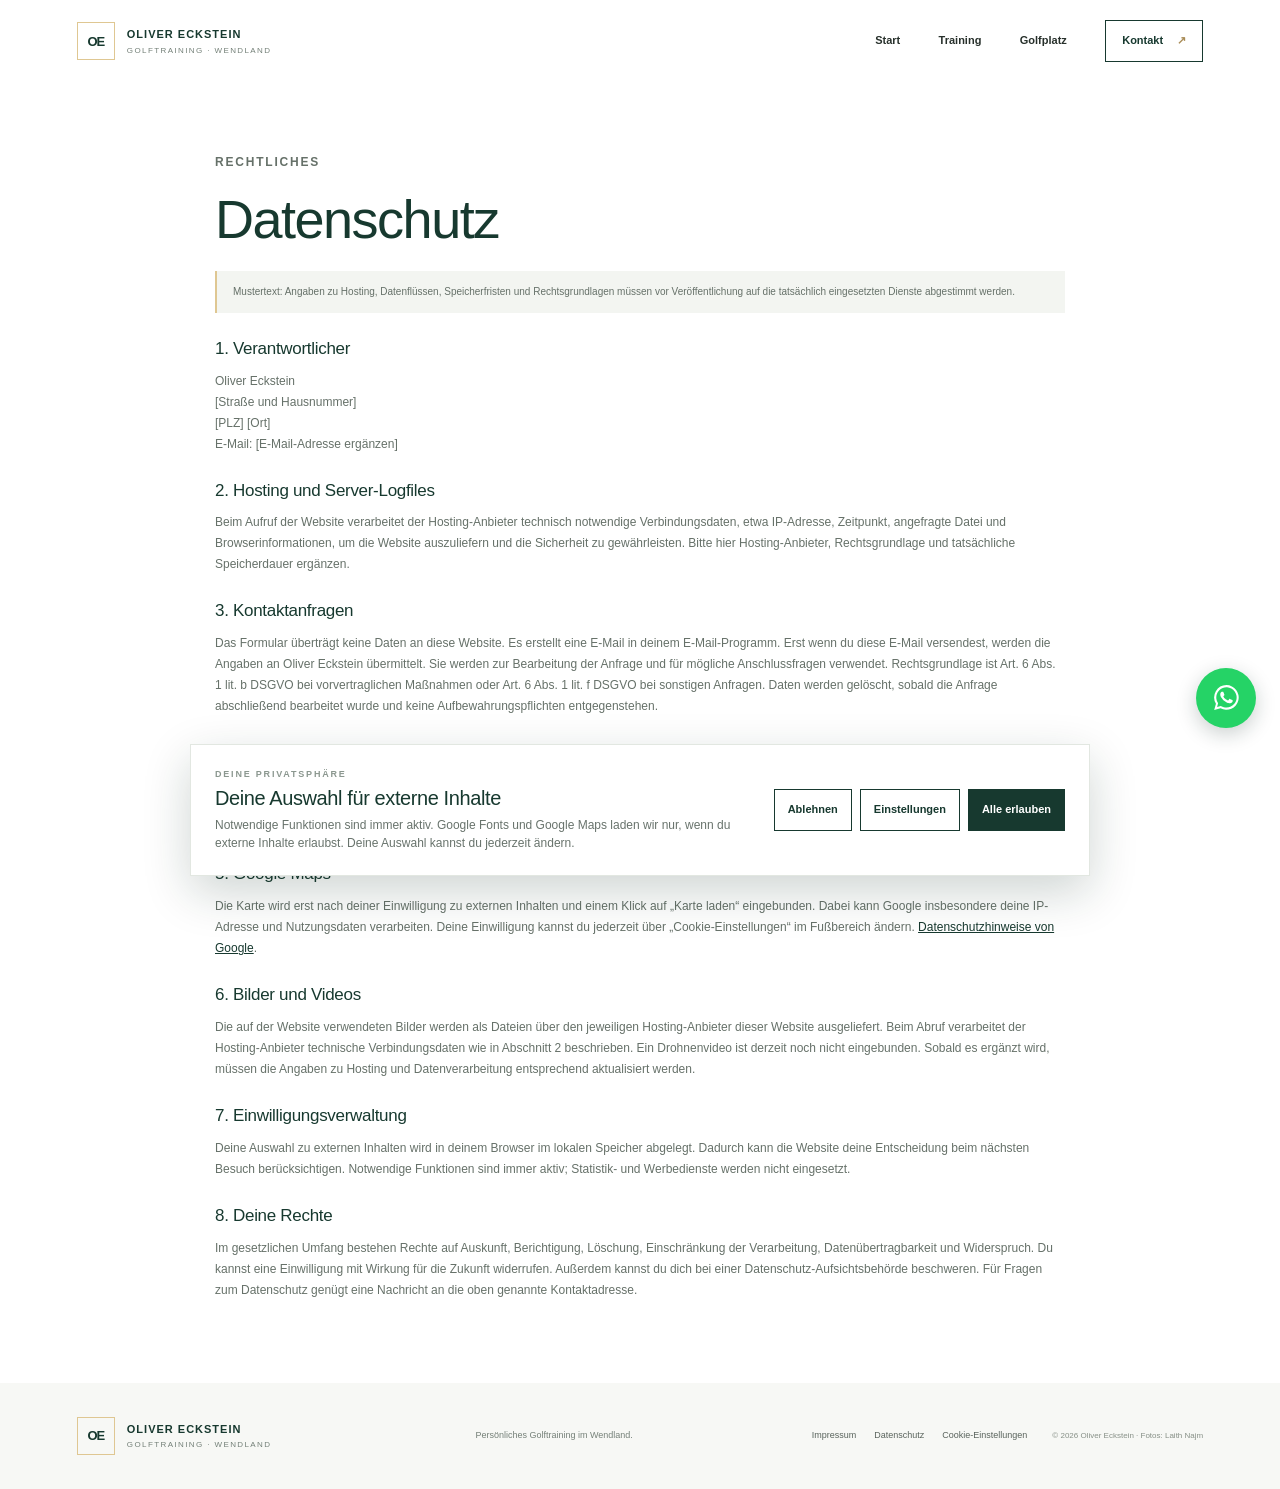
<file: datenschutz.html>
<!doctype html>
<html lang="de">
<head><meta charset="utf-8"><meta name="viewport" content="width=device-width, initial-scale=1"><meta name="theme-color" content="#17392f"><title>Datenschutz – Oliver Eckstein</title><link rel="stylesheet" href="style.css"></head>
<body><header class="site-header"><a class="brand" href="index.html"><span class="brand-mark">OE</span><span>OLIVER ECKSTEIN<small>GOLFTRAINING · WENDLAND</small></span></a><button class="menu-toggle" aria-expanded="false" aria-controls="site-nav" aria-label="Menü öffnen"><span></span><span></span></button><nav class="main-nav" id="site-nav" aria-label="Hauptnavigation"><a href="index.html">Start</a><a href="training.html">Training</a><a href="golfplatz.html">Golfplatz</a><a class="nav-button" href="kontakt.html">Kontakt <span>↗</span></a></nav></header>
<main class="legal-page"><p class="eyebrow">Rechtliches</p><h1>Datenschutz</h1><p class="legal-notice">Mustertext: Angaben zu Hosting, Datenflüssen, Speicherfristen und Rechtsgrundlagen müssen vor Veröffentlichung auf die tatsächlich eingesetzten Dienste abgestimmt werden.</p><h2>1. Verantwortlicher</h2><p>Oliver Eckstein<br>[Straße und Hausnummer]<br>[PLZ] [Ort]<br>E-Mail: [E-Mail-Adresse ergänzen]</p><h2>2. Hosting und Server-Logfiles</h2><p>Beim Aufruf der Website verarbeitet der Hosting-Anbieter technisch notwendige Verbindungsdaten, etwa IP-Adresse, Zeitpunkt, angefragte Datei und Browserinformationen, um die Website auszuliefern und die Sicherheit zu gewährleisten. Bitte hier Hosting-Anbieter, Rechtsgrundlage und tatsächliche Speicherdauer ergänzen.</p><h2>3. Kontaktanfragen</h2><p>Das Formular überträgt keine Daten an diese Website. Es erstellt eine E-Mail in deinem E-Mail-Programm. Erst wenn du diese E-Mail versendest, werden die Angaben an Oliver Eckstein übermittelt. Sie werden zur Bearbeitung der Anfrage und für mögliche Anschlussfragen verwendet. Rechtsgrundlage ist Art. 6 Abs. 1 lit. b DSGVO bei vorvertraglichen Maßnahmen oder Art. 6 Abs. 1 lit. f DSGVO bei sonstigen Anfragen. Daten werden gelöscht, sobald die Anfrage abschließend bearbeitet wurde und keine Aufbewahrungspflichten entgegenstehen.</p><h2>4. Google Fonts</h2><p>Google Fonts werden nur geladen, wenn du in den Cookie-Einstellungen externe Inhalte erlaubst. Dabei wird eine Verbindung zu Google Ireland Limited, Gordon House, Barrow Street, Dublin 4, Irland hergestellt und insbesondere deine IP-Adresse übermittelt. Deine Auswahl kannst du jederzeit über den Link „Cookie-Einstellungen“ im Fußbereich ändern. <a href="https://policies.google.com/privacy?hl=de" target="_blank" rel="noopener noreferrer">Datenschutzhinweise von Google</a>.</p><h2>5. Google Maps</h2><p>Die Karte wird erst nach deiner Einwilligung zu externen Inhalten und einem Klick auf „Karte laden“ eingebunden. Dabei kann Google insbesondere deine IP-Adresse und Nutzungsdaten verarbeiten. Deine Einwilligung kannst du jederzeit über „Cookie-Einstellungen“ im Fußbereich ändern. <a href="https://policies.google.com/privacy?hl=de" target="_blank" rel="noopener noreferrer">Datenschutzhinweise von Google</a>.</p><h2>6. Bilder und Videos</h2><p>Die auf der Website verwendeten Bilder werden als Dateien über den jeweiligen Hosting-Anbieter dieser Website ausgeliefert. Beim Abruf verarbeitet der Hosting-Anbieter technische Verbindungsdaten wie in Abschnitt 2 beschrieben. Ein Drohnenvideo ist derzeit noch nicht eingebunden. Sobald es ergänzt wird, müssen die Angaben zu Hosting und Datenverarbeitung entsprechend aktualisiert werden.</p><h2>7. Einwilligungsverwaltung</h2><p>Deine Auswahl zu externen Inhalten wird in deinem Browser im lokalen Speicher abgelegt. Dadurch kann die Website deine Entscheidung beim nächsten Besuch berücksichtigen. Notwendige Funktionen sind immer aktiv; Statistik- und Werbedienste werden nicht eingesetzt.</p><h2>8. Deine Rechte</h2><p>Im gesetzlichen Umfang bestehen Rechte auf Auskunft, Berichtigung, Löschung, Einschränkung der Verarbeitung, Datenübertragbarkeit und Widerspruch. Du kannst eine Einwilligung mit Wirkung für die Zukunft widerrufen. Außerdem kannst du dich bei einer Datenschutz-Aufsichtsbehörde beschweren. Für Fragen zum Datenschutz genügt eine Nachricht an die oben genannte Kontaktadresse.</p></main>
<footer class="site-footer"><a class="brand" href="index.html"><span class="brand-mark">OE</span><span>OLIVER ECKSTEIN<small>GOLFTRAINING · WENDLAND</small></span></a><p>Persönliches Golftraining im Wendland.</p><nav aria-label="Rechtliche Informationen"><a href="impressum.html">Impressum</a><a href="datenschutz.html">Datenschutz</a></nav><span class="copyright">© <span data-year></span> Oliver Eckstein · Fotos: Laith Najm</span></footer><script src="media-config.js" defer></script><script src="script.js" defer></script></body></html>
</file>
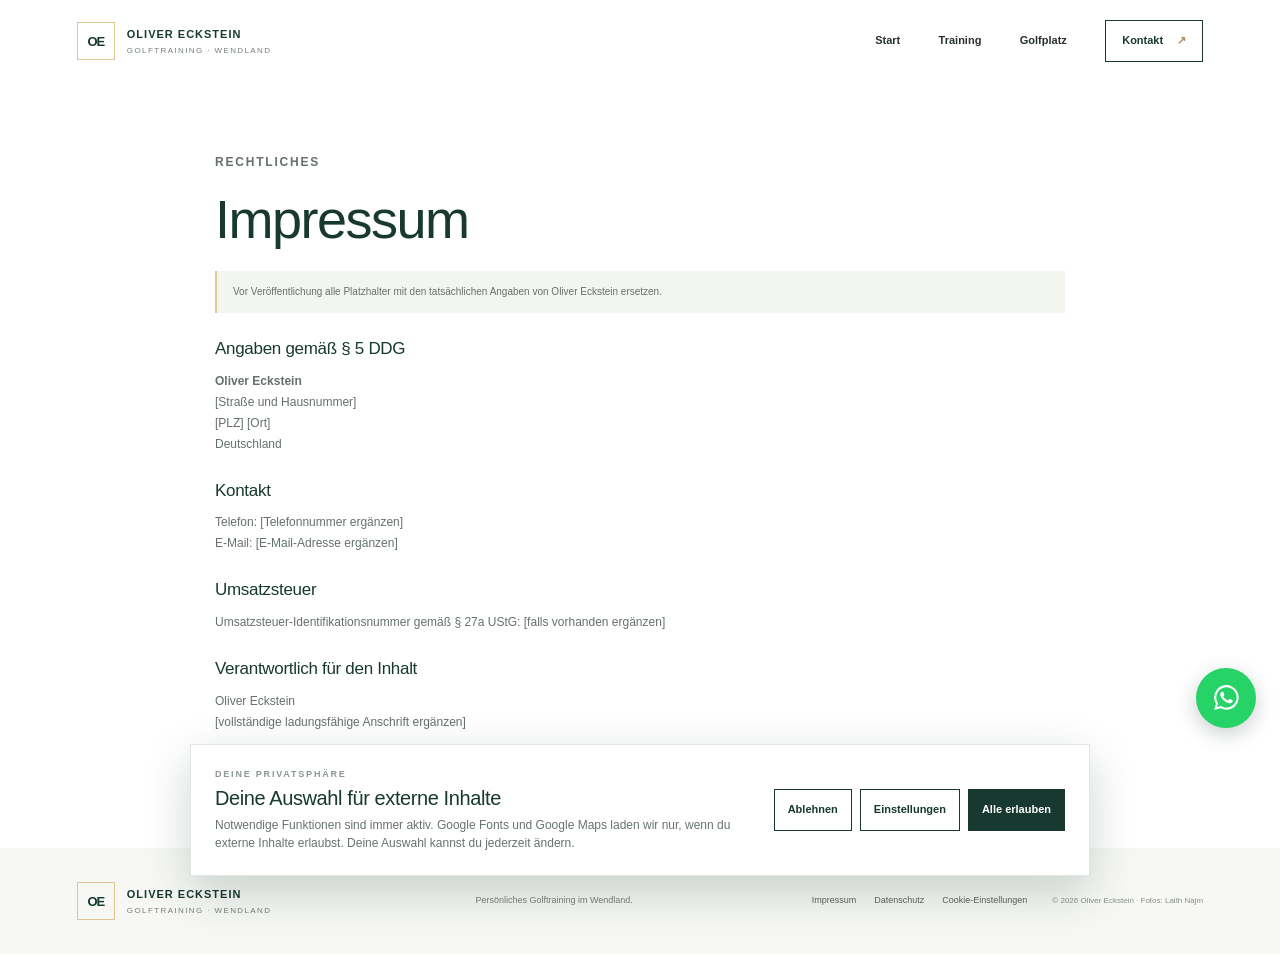
<file: impressum.html>
<!doctype html>
<html lang="de">
<head><meta charset="utf-8"><meta name="viewport" content="width=device-width, initial-scale=1"><meta name="theme-color" content="#17392f"><title>Impressum – Oliver Eckstein</title><link rel="stylesheet" href="style.css"></head>
<body><header class="site-header"><a class="brand" href="index.html"><span class="brand-mark">OE</span><span>OLIVER ECKSTEIN<small>GOLFTRAINING · WENDLAND</small></span></a><button class="menu-toggle" aria-expanded="false" aria-controls="site-nav" aria-label="Menü öffnen"><span></span><span></span></button><nav class="main-nav" id="site-nav" aria-label="Hauptnavigation"><a href="index.html">Start</a><a href="training.html">Training</a><a href="golfplatz.html">Golfplatz</a><a class="nav-button" href="kontakt.html">Kontakt <span>↗</span></a></nav></header>
<main class="legal-page"><p class="eyebrow">Rechtliches</p><h1>Impressum</h1><p class="legal-notice">Vor Veröffentlichung alle Platzhalter mit den tatsächlichen Angaben von Oliver Eckstein ersetzen.</p><h2>Angaben gemäß § 5 DDG</h2><p><strong>Oliver Eckstein</strong><br>[Straße und Hausnummer]<br>[PLZ] [Ort]<br>Deutschland</p><h2>Kontakt</h2><p>Telefon: [Telefonnummer ergänzen]<br>E-Mail: [E-Mail-Adresse ergänzen]</p><h2>Umsatzsteuer</h2><p>Umsatzsteuer-Identifikationsnummer gemäß § 27a UStG: [falls vorhanden ergänzen]</p><h2>Verantwortlich für den Inhalt</h2><p>Oliver Eckstein<br>[vollständige ladungsfähige Anschrift ergänzen]</p><p>Angaben zu Register, Aufsichtsbehörde oder Berufsrecht bitte ergänzen, soweit sie im konkreten Fall erforderlich sind.</p></main>
<footer class="site-footer"><a class="brand" href="index.html"><span class="brand-mark">OE</span><span>OLIVER ECKSTEIN<small>GOLFTRAINING · WENDLAND</small></span></a><p>Persönliches Golftraining im Wendland.</p><nav aria-label="Rechtliche Informationen"><a href="impressum.html">Impressum</a><a href="datenschutz.html">Datenschutz</a></nav><span class="copyright">© <span data-year></span> Oliver Eckstein · Fotos: Laith Najm</span></footer><script src="media-config.js" defer></script><script src="script.js" defer></script></body></html>
</file>
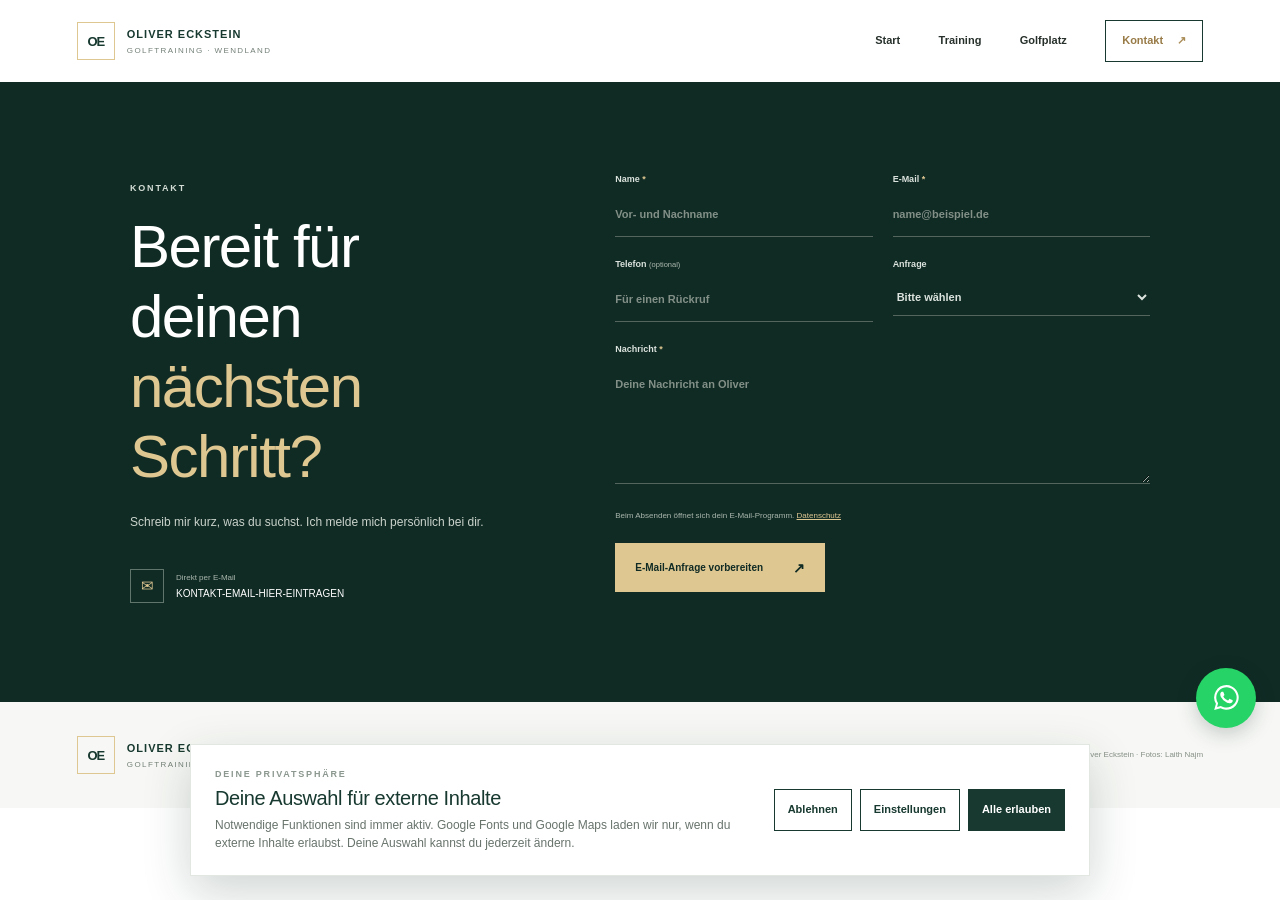
<file: kontakt.html>
<!doctype html>
<html lang="de">
<head><meta charset="utf-8"><meta name="viewport" content="width=device-width, initial-scale=1"><meta name="theme-color" content="#17392f"><meta name="description" content="Golftraining mit Oliver Eckstein anfragen."><title>Kontakt – Oliver Eckstein</title><link rel="stylesheet" href="style.css"></head>
<body>
  <header class="site-header"><a class="brand" href="index.html" aria-label="Oliver Eckstein – Startseite"><span class="brand-mark">OE</span><span>OLIVER ECKSTEIN<small>GOLFTRAINING · WENDLAND</small></span></a><button class="menu-toggle" aria-expanded="false" aria-controls="site-nav" aria-label="Menü öffnen"><span></span><span></span></button><nav class="main-nav" id="site-nav" aria-label="Hauptnavigation"><a href="index.html">Start</a><a href="training.html">Training</a><a href="golfplatz.html">Golfplatz</a><a class="nav-button" href="kontakt.html" aria-current="page">Kontakt <span>↗</span></a></nav></header>
  <main class="contact-page"><section class="contact-intro"><p class="eyebrow eyebrow-light">Kontakt</p><h1>Bereit für deinen<br><em>nächsten Schritt?</em></h1><p>Schreib mir kurz, was du suchst. Ich melde mich persönlich bei dir.</p><div class="direct-email"><span>✉</span><div><small>Direkt per E-Mail</small><a href="mailto:KONTAKT-EMAIL-HIER-EINTRAGEN">KONTAKT-EMAIL-HIER-EINTRAGEN</a></div></div></section>
    <form class="contact-form" id="contact-form"><div class="form-row"><label for="name">Name <b>*</b><input id="name" name="name" autocomplete="name" placeholder="Vor- und Nachname" required></label><label for="email">E-Mail <b>*</b><input id="email" name="email" type="email" autocomplete="email" placeholder="name@beispiel.de" required></label></div><div class="form-row"><label for="phone">Telefon <small>(optional)</small><input id="phone" name="phone" type="tel" autocomplete="tel" placeholder="Für einen Rückruf"></label><label for="package">Anfrage<select id="package" name="package"><option value="">Bitte wählen</option><option>Gruppentraining</option><option>Allgemeine Frage</option></select></label></div><label for="message">Nachricht <b>*</b><textarea id="message" name="message" rows="5" placeholder="Deine Nachricht an Oliver" required></textarea></label><p class="form-note">Beim Absenden öffnet sich dein E-Mail-Programm. <a href="datenschutz.html">Datenschutz</a></p><button class="button button-gold" type="submit">E-Mail-Anfrage vorbereiten <span>↗</span></button><p id="form-status" class="form-status" role="status" aria-live="polite"></p></form></main>
  <footer class="site-footer"><a class="brand" href="index.html"><span class="brand-mark">OE</span><span>OLIVER ECKSTEIN<small>GOLFTRAINING · WENDLAND</small></span></a><p>Persönliches Golftraining im Wendland.</p><nav aria-label="Rechtliche Informationen"><a href="impressum.html">Impressum</a><a href="datenschutz.html">Datenschutz</a></nav><span class="copyright">© <span data-year></span> Oliver Eckstein · Fotos: Laith Najm</span></footer><script src="media-config.js" defer></script><script src="script.js" defer></script>
</body></html>
</file>
<file: style.css>
:root{--forest:#17392f;--deep:#102b24;--gold:#dfc792;--ink:#27302b;--muted:#748078;--paper:#fff;--mist:#f3f5f1;--line:#e2e7e1;--display:'Montserrat',sans-serif;--body:'Inter',sans-serif}
*{box-sizing:border-box}html{scroll-behavior:smooth;scroll-padding-top:85px}body{margin:0;color:var(--ink);background:var(--paper);font:15px/1.75 var(--body);-webkit-font-smoothing:antialiased}a{color:inherit}button,input,select,textarea{font:inherit}img,video{max-width:100%}.site-header{height:82px;padding:0 clamp(22px,6vw,90px);display:flex;align-items:center;justify-content:space-between;background:white;position:relative;z-index:5}.brand{display:flex;gap:12px;align-items:center;color:var(--forest);font:700 11px/1.4 var(--display);letter-spacing:1px;text-decoration:none}.brand-mark{width:38px;height:38px;display:grid;place-items:center;border:1px solid var(--gold);font:600 13px var(--display);letter-spacing:-1px}.brand small{display:block;margin-top:3px;color:var(--muted);font:500 8px var(--body);letter-spacing:1.4px}.main-nav{display:flex;align-items:center;gap:clamp(22px,3vw,44px)}.main-nav a{font-size:11px;font-weight:600;text-decoration:none;transition:color .2s}.main-nav a:hover,.main-nav a[aria-current=page]{color:#987b47}.main-nav .nav-button{padding:10px 16px;border:1px solid var(--forest);color:var(--forest)}.nav-button span{padding-left:11px;color:#a88b55}.menu-toggle{display:none}
.hero{min-height:min(710px,calc(100svh - 82px));position:relative;display:flex;align-items:center;overflow:hidden;color:white;background:var(--forest) center/cover no-repeat}.hero-home{background-image:url('images/golfplatz/21-13.jpg')}.hero-video,.hero-overlay{position:absolute;inset:0;width:100%;height:100%}.hero-video{z-index:0;object-fit:cover}.hero-overlay{background:linear-gradient(90deg,rgba(11,33,26,.81),rgba(12,37,29,.45) 56%,rgba(14,39,32,.12)),linear-gradient(0deg,rgba(9,29,22,.25),transparent 40%)}.hero-content{position:relative;z-index:1;width:min(660px,82%);margin-left:clamp(25px,11vw,165px);padding:90px 0}.eyebrow{margin:0 0 15px;color:#8b978f;font-size:9px;font-weight:700;letter-spacing:1.8px;text-transform:uppercase}.eyebrow-light{color:#d4ddd6}h1,h2{font-family:var(--display);font-weight:500;letter-spacing:-1.5px;line-height:1.17}h1{margin:0 0 20px;font-size:clamp(44px,6vw,76px)}h1 em,h2 em{color:var(--gold);font-style:normal}.hero-content>p:not(.eyebrow){max-width:440px;margin-bottom:28px;color:#e0e6e1;font-size:13px}.hero-location{position:absolute;right:clamp(24px,7vw,100px);bottom:32px;color:#e0e4df;font-size:8px;letter-spacing:1.5px}.button{min-height:49px;padding:0 20px;display:inline-flex;align-items:center;justify-content:space-between;gap:30px;border:0;text-decoration:none;font-size:10px;font-weight:700;cursor:pointer;transition:background .2s,transform .2s}.button:hover{transform:translateY(-2px)}.button-gold{color:var(--deep);background:var(--gold)}.button-gold:hover{background:#eeddb7}.button span{font-size:14px}.button-dark{color:white;background:var(--forest)}
.content-width{width:min(1120px,calc(100% - 48px));margin-inline:auto}.welcome{padding:95px 0;display:grid;grid-template-columns:1fr 1fr;gap:60px;align-items:center}.welcome h2,.place-intro h2,.map-layout h2{margin:0;font-size:clamp(34px,4vw,50px)}.welcome h2 em,.place-intro h2 em,.map-layout h2 em,.teaser-copy h2 em{color:var(--forest-soft,var(--forest))}.welcome-copy{max-width:450px}.welcome-copy p,.teaser-copy>p:not(.eyebrow),.place-intro>div:nth-child(2)>p,.map-layout>div:first-child>p:not(.eyebrow){color:#68736c;font-size:12px}.text-link{display:inline-flex;gap:17px;align-items:center;margin-top:12px;padding-bottom:4px;border-bottom:1px solid var(--gold);color:var(--forest);font-size:10px;font-weight:700;text-decoration:none;transition:gap .2s}.text-link:hover{gap:23px}.photo-teaser{display:grid;grid-template-columns:1.1fr .9fr;min-height:420px;background:var(--mist)}.teaser-image,.about-photo{position:relative;min-height:350px;overflow:hidden;background:#dce3dc}.teaser-image img,.about-photo img,.gallery-item img{width:100%;height:100%;display:block;object-fit:cover;transition:transform .5s}.teaser-image:hover img{transform:scale(1.025)}.image-fallback{display:none}.is-empty .image-fallback{position:absolute;inset:0;display:grid;place-items:center;color:#65746a;background:linear-gradient(145deg,#e1e8e0,#cad7cd);font-size:11px;letter-spacing:.3px}.teaser-copy{align-self:center;padding:50px clamp(30px,7vw,100px)}.teaser-copy h2{margin:0 0 15px;font-size:clamp(32px,4vw,47px)}.teaser-copy>p:not(.eyebrow){max-width:340px}.about-strip{padding:80px max(calc((100% - 980px)/2),24px);display:grid;grid-template-columns:minmax(180px,280px) 1fr;gap:65px;align-items:center;color:white;background:var(--forest)}.about-photo{min-height:260px}.about-strip h2{margin:0 0 12px;font-size:36px}.about-strip>div:last-child>p:not(.eyebrow){max-width:480px;color:#c5d0c8;font-size:12px}.text-link-light{color:white}
.page-hero{min-height:350px;display:flex;align-items:center;color:white;background-position:center;background-size:cover}.training-hero{background-image:linear-gradient(90deg,rgba(13,37,29,.84),rgba(13,37,29,.2)),url('images/golfplatz/21-13.jpg')}.place-hero{background-image:linear-gradient(90deg,rgba(13,37,29,.78),rgba(13,37,29,.22)),url('images/golfplatz/23-DJI_20260912174530_0005_D.jpg')}.page-hero-inner{width:min(1120px,calc(100% - 48px));margin:0 auto;padding:65px 0}.page-hero h1{font-size:clamp(43px,6vw,68px)}.page-hero-inner>p:not(.eyebrow){max-width:440px;color:#e0e6e1;font-size:12px}.offer-section{padding:75px 0 90px}.offer-grid{display:grid;grid-template-columns:repeat(3,1fr);gap:18px}.offer-card{padding:30px 27px 26px;border:1px solid var(--line);display:flex;flex-direction:column;transition:transform .2s,box-shadow .2s}.offer-card:hover{transform:translateY(-4px);box-shadow:0 14px 30px #102b2413}.offer-highlight{background:#f6f3eb;border-color:#e5d9be}.card-number{margin:0 0 16px;color:#8c978f;font-size:8px;font-weight:700;letter-spacing:1.4px}.offer-card h2{margin:0 0 10px;color:var(--forest);font-size:23px;letter-spacing:-.6px}.offer-card>p:not(.card-number){min-height:58px;color:#707a73;font-size:10px}.offer-card ul{margin:12px 0 20px;padding:14px 0 14px 17px;border-block:1px solid var(--line);color:#505c54;font-size:9px}.offer-card li{padding:4px 0}.price{margin-top:auto;padding-bottom:15px;display:flex;align-items:baseline;gap:10px}.price strong{color:var(--forest);font:600 26px var(--display)}.price span{color:#78827b;font-size:9px}.offer-card .text-link{justify-content:space-between;border-top:1px solid var(--line);padding-top:12px}.placeholder-note{margin:18px 0 0;color:#8a938b;font-size:9px}.simple-cta{padding:70px 24px;text-align:center;color:white;background:var(--forest)}.simple-cta h2{margin:0 auto 22px;font-size:clamp(27px,4vw,40px)}
.place-intro{padding:75px 0;display:grid;grid-template-columns:1fr 1fr;gap:60px;align-items:center}.place-intro>div:nth-child(2){max-width:450px}.gallery-section{padding:5px 0 90px}.gallery-grid{display:grid;grid-template-columns:1.3fr 1fr 1fr;grid-template-rows:240px 240px;gap:14px}.gallery-item{position:relative;margin:0;overflow:hidden;background:#dce3dc}.gallery-item.gallery-large{grid-row:span 2}.gallery-item figcaption{position:absolute;left:17px;bottom:15px;z-index:1;color:white;font-size:10px;text-shadow:0 1px 8px #000}.gallery-item:after{position:absolute;inset:50% 0 0;content:'';background:linear-gradient(transparent,#102b2470);pointer-events:none}.gallery-item.is-empty:after{display:none}.gallery-item.is-empty .image-fallback{font-size:10px}.map-section{padding:75px 0;background:var(--mist)}.map-layout{display:grid;grid-template-columns:.75fr 1.25fr;gap:60px;align-items:center}.map-layout h2{margin-bottom:18px}.distance-pills{display:flex;flex-wrap:wrap;gap:8px;margin-top:22px}.distance-pills span{padding:8px 11px;border:1px solid #d5ddd5;color:var(--forest);font-size:9px}.map-box{min-height:350px;background:#dce3dc}.map-box iframe{display:block;width:100%;height:350px;border:0}.map-placeholder{min-height:350px;padding:35px;display:flex;flex-direction:column;align-items:flex-start;justify-content:center;background:radial-gradient(ellipse at 75% 25%,#d2ddcf,transparent 36%),linear-gradient(135deg,#e5eae2,#d3ddd3)}.map-mark{color:#a78a54;font-size:28px}.map-placeholder h3{margin:4px 0;font:600 21px var(--display);color:var(--forest)}.map-placeholder p{max-width:340px;color:#68736c;font-size:10px}.map-placeholder .button{min-height:42px}
.contact-page{min-height:620px;padding:85px max(calc((100% - 1020px)/2),24px);display:grid;grid-template-columns:.85fr 1.15fr;gap:90px;align-items:center;color:white;background:var(--deep)}.contact-intro h1{font-size:clamp(38px,5vw,60px)}.contact-intro>p:not(.eyebrow){max-width:360px;color:#cad3cc;font-size:12px}.direct-email{display:flex;gap:12px;align-items:center;margin-top:36px}.direct-email>span{width:34px;height:34px;display:grid;place-items:center;border:1px solid #60766c;color:var(--gold)}.direct-email small,.direct-email a{display:block}.direct-email small{color:#aab7ae;font-size:8px}.direct-email a{color:white;font-size:10px;text-decoration:none}.contact-form{display:flex;flex-direction:column;gap:20px}.form-row{display:grid;grid-template-columns:1fr 1fr;gap:20px}.contact-form label{display:block;color:#dce3de;font-size:9px;font-weight:600}.contact-form label b{color:var(--gold)}.contact-form label small{color:#aab7ae;font-weight:400}.contact-form input,.contact-form select,.contact-form textarea{width:100%;margin-top:7px;padding:11px 0;border:0;border-bottom:1px solid #53655d;border-radius:0;outline:none;color:white;background:transparent;font-size:11px}.contact-form input:focus,.contact-form select:focus,.contact-form textarea:focus{border-color:var(--gold)}.contact-form input::placeholder,.contact-form textarea::placeholder{color:#829088}.contact-form select{color:#dce3de}.contact-form select option{color:var(--ink)}.contact-form textarea{resize:vertical}.form-note,.form-status{margin:0;color:#aab7ae;font-size:8px}.form-note a{color:var(--gold)}.contact-form .button{align-self:flex-start}.form-status{color:var(--gold)}
.legal-page{width:min(850px,calc(100% - 48px));min-height:65vh;margin:0 auto;padding:70px 0}.legal-page h1{font-size:clamp(36px,5vw,54px);color:var(--forest)}.legal-page h2{margin:26px 0 7px;color:var(--forest);font-size:17px;letter-spacing:-.3px}.legal-page p,.legal-page li{color:#667169;font-size:12px}.legal-page a{color:var(--forest)}.legal-notice{padding:12px 16px;border-left:2px solid var(--gold);background:var(--mist);font-size:10px!important}.site-footer{padding:34px clamp(22px,6vw,90px);display:grid;grid-template-columns:1.2fr 1fr auto auto;gap:25px;align-items:center;background:#f7f8f5}.site-footer>p{margin:0;color:#758078;font-size:9px}.site-footer nav{display:flex;gap:18px}.site-footer nav a{color:#59635c;font-size:9px;text-decoration:none}.site-footer nav a:hover{color:#987b47}.copyright{color:#879087;font-size:8px}
@media(max-width:800px){.site-footer{grid-template-columns:1fr 1fr}.site-footer nav{justify-content:flex-end}.copyright{text-align:right}.welcome{gap:35px}.about-strip{gap:35px;padding-inline:7vw}.map-layout{gap:35px}.contact-page{gap:45px;padding-inline:7vw}.offer-card{padding-inline:19px}.gallery-grid{grid-template-rows:200px 200px}}
@media(max-width:620px){html{scroll-padding-top:70px}.site-header{height:70px;padding:0 19px}.brand-mark{width:35px;height:35px}.menu-toggle{width:42px;height:42px;padding:10px;display:flex;flex-direction:column;align-items:center;justify-content:center;gap:6px;border:1px solid var(--line);background:white}.menu-toggle span{width:18px;height:1px;background:var(--forest);transition:transform .2s}.menu-toggle[aria-expanded=true] span:first-child{transform:translateY(3.5px) rotate(45deg)}.menu-toggle[aria-expanded=true] span:last-child{transform:translateY(-3.5px) rotate(-45deg)}.main-nav{position:absolute;top:70px;left:0;right:0;padding:8px 21px 20px;display:none;flex-direction:column;align-items:stretch;gap:0;background:white;box-shadow:0 10px 22px #102b2412}.main-nav.is-open{display:flex}.main-nav a{padding:12px 2px;border-bottom:1px solid var(--line)}.main-nav .nav-button{margin-top:10px;padding:11px;text-align:center;border:1px solid var(--forest)}.hero{min-height:min(700px,calc(100svh - 70px));background-position:58% center}.hero-content{width:auto;margin:0;padding:80px 24px}.hero-overlay{background:linear-gradient(90deg,rgba(11,33,26,.78),rgba(12,37,29,.48)),linear-gradient(0deg,rgba(9,29,22,.2),transparent 50%)}.hero-content h1{font-size:clamp(45px,12vw,62px)}.hero-content>p:not(.eyebrow){max-width:350px;font-size:12px}.hero-location{right:23px;bottom:22px}.content-width{width:calc(100% - 44px)}.welcome{padding:65px 0;grid-template-columns:1fr;gap:16px}.welcome h2,.place-intro h2,.map-layout h2{font-size:37px}.welcome-copy p{margin-bottom:10px}.photo-teaser{grid-template-columns:1fr}.teaser-image{min-height:280px}.teaser-copy{padding:43px 24px 50px}.teaser-copy h2{font-size:36px}.about-strip{padding:55px 23px;grid-template-columns:110px 1fr;gap:22px}.about-photo{min-height:160px}.about-strip h2{font-size:27px}.about-strip>div:last-child>p:not(.eyebrow){font-size:10px}.about-strip .eyebrow{font-size:7px}.page-hero{min-height:300px}.page-hero-inner{width:calc(100% - 44px)}.page-hero h1{font-size:49px}.offer-section{padding:45px 0 60px}.offer-grid{grid-template-columns:1fr;gap:12px}.offer-card{padding:24px}.offer-card>p:not(.card-number){min-height:0}.offer-card ul{margin:6px 0 16px}.place-intro{padding:53px 0;grid-template-columns:1fr;gap:15px}.gallery-section{padding:0 0 60px}.map-section{padding:55px 0}.map-layout{grid-template-columns:1fr;gap:28px}.map-box,.map-box iframe,.map-placeholder{min-height:300px;height:300px}.contact-page{min-height:0;padding:58px 23px;grid-template-columns:1fr;gap:35px}.contact-intro h1{font-size:43px}.direct-email{margin-top:24px}.form-row{grid-template-columns:1fr;gap:18px}.contact-form{gap:17px}.contact-form .button{width:100%}.legal-page{width:calc(100% - 44px);padding:50px 0}.site-footer{padding:28px 22px;grid-template-columns:1fr 1fr;gap:17px}.site-footer>p{font-size:8px}.site-footer nav{gap:12px}.site-footer nav a{font-size:8px}.site-footer .brand{grid-column:1/-1}.copyright{text-align:right}}
@media(prefers-reduced-motion:reduce){*,*::before,*::after{scroll-behavior:auto!important;transition-duration:.01ms!important;animation-duration:.01ms!important;animation-iteration-count:1!important}}

/* Erweiterte Galerien aus den Drive-Ordnern */
.gallery-grid{grid-template-rows:none;grid-auto-rows:240px}
.gallery-item img[hidden]{display:none!important}
.trainer-gallery-section{padding-top:65px;padding-bottom:75px}
.trainer-gallery-section h2{margin:0 0 25px;color:var(--forest);font-size:clamp(30px,4vw,44px)}
.trainer-gallery-grid .gallery-item:first-child{grid-row:span 2}
@media(max-width:620px){.trainer-gallery-section{padding-top:45px;padding-bottom:55px}}

/* Tablet und Hochformat: kompakte Dropdown-Navigation und großzügige Layouts */
@media (max-width: 900px), (orientation: portrait) and (max-width: 1100px) {
  .site-header { height: 74px; padding-inline: clamp(18px, 4vw, 36px); }
  .menu-toggle { width: 44px; height: 44px; padding: 10px; display: flex; flex-direction: column; align-items: center; justify-content: center; gap: 6px; border: 1px solid var(--line); background: white; cursor: pointer; }
  .menu-toggle span { width: 18px; height: 1px; background: var(--forest); transition: transform .2s; }
  .menu-toggle[aria-expanded="true"] span:first-child { transform: translateY(3.5px) rotate(45deg); }
  .menu-toggle[aria-expanded="true"] span:last-child { transform: translateY(-3.5px) rotate(-45deg); }
  .main-nav { position: absolute; top: 100%; right: clamp(12px, 4vw, 36px); left: auto; width: min(340px, calc(100vw - 24px)); max-height: calc(100svh - 86px); padding: 10px 18px 18px; display: none; flex-direction: column; align-items: stretch; gap: 0; overflow-y: auto; background: white; box-shadow: 0 16px 35px #102b2420; }
  .main-nav.is-open { display: flex; }
  .main-nav a { padding: 12px 2px; border-bottom: 1px solid var(--line); font-size: 13px; }
  .main-nav .nav-button { margin-top: 12px; padding: 12px 14px; text-align: center; border: 1px solid var(--forest); }
  .welcome { gap: 30px; }
  .offer-grid { grid-template-columns: repeat(2, minmax(0, 1fr)); }
  .offer-grid > :last-child { grid-column: 1 / -1; }
  .offer-card { padding: 26px; }
  .offer-card > p:not(.card-number) { min-height: 0; }
  .map-layout { grid-template-columns: .85fr 1.15fr; gap: 30px; }
  .contact-page { grid-template-columns: .85fr 1.15fr; gap: 38px; }
}

@media (max-width: 620px) {
  .site-header { height: 70px; padding-inline: 19px; }
  .main-nav { right: 12px; width: min(340px, calc(100vw - 24px)); max-height: calc(100svh - 82px); }
  .offer-grid { grid-template-columns: 1fr; }
  .offer-grid > :last-child { grid-column: auto; }
  .map-layout, .contact-page { grid-template-columns: 1fr; }
}

@media (orientation: landscape) and (max-height: 500px) and (max-width: 900px) {
  .hero { min-height: 480px; }
  .hero-content { padding-block: 48px; }
  .main-nav { max-height: calc(100svh - 82px); }
}
/* Einwilligungsverwaltung und direkter WhatsApp-Kontakt */
.cookie-banner { position: fixed; z-index: 1000; right: 24px; bottom: 24px; left: 24px; width: min(900px, calc(100% - 48px)); margin-inline: auto; padding: 22px 24px; display: grid; grid-template-columns: minmax(0, 1fr) auto; gap: 24px; align-items: center; color: var(--ink); background: #fff; border: 1px solid var(--line); box-shadow: 0 16px 48px #102b2433; }
.cookie-banner[hidden] { display: none; }
.cookie-copy .eyebrow { margin-bottom: 5px; }
.cookie-copy h2 { margin: 0 0 5px; color: var(--forest); font-size: 20px; letter-spacing: -.4px; }
.cookie-copy > p:last-child { max-width: 570px; margin: 0; color: #68736c; font-size: 12px; line-height: 1.55; }
.cookie-actions { display: flex; flex-wrap: wrap; justify-content: flex-end; gap: 8px; }
.cookie-button { min-height: 42px; padding: 0 13px; border: 1px solid var(--forest); background: transparent; color: var(--forest); font-size: 11px; font-weight: 700; cursor: pointer; transition: background .2s, color .2s, transform .2s; }
.cookie-button:hover { transform: translateY(-1px); }
.cookie-primary { color: #fff; background: var(--forest); }
.cookie-primary:hover { background: var(--deep); }
.consent-dialog { width: min(560px, calc(100% - 32px)); max-height: min(90svh, 740px); padding: 0; border: 0; color: var(--ink); background: #fff; box-shadow: 0 20px 60px #102b2440; }
.consent-dialog::backdrop { background: #102b2478; backdrop-filter: blur(3px); }
.consent-dialog-inner { position: relative; padding: 34px; }
.consent-close { position: absolute; top: 16px; right: 18px; width: 36px; height: 36px; border: 1px solid var(--line); color: var(--forest); background: white; font-size: 24px; line-height: 1; cursor: pointer; }
.consent-dialog h2 { margin: 0 0 10px; color: var(--forest); font-size: 30px; letter-spacing: -.6px; }
.consent-dialog-inner > p:not(.eyebrow) { color: #68736c; font-size: 13px; }
.consent-option { display: flex; justify-content: space-between; gap: 20px; align-items: center; padding: 16px 0; border-top: 1px solid var(--line); cursor: pointer; }
.consent-option strong { color: var(--forest); font-size: 13px; }
.consent-option p { margin: 4px 0 0; color: #68736c; font-size: 11px; line-height: 1.5; }
.consent-option input { width: 22px; height: 22px; accent-color: var(--forest); flex: 0 0 auto; }
.consent-always { color: #68736c; font-size: 10px; white-space: nowrap; }
.consent-dialog-actions { display: flex; flex-wrap: wrap; justify-content: flex-end; gap: 8px; margin-top: 16px; }
.cookie-settings-trigger { padding: 0; border: 0; color: #59635c; background: transparent; font: inherit; font-size: 9px; text-align: left; cursor: pointer; }
.cookie-settings-trigger:hover { color: #987b47; }
.whatsapp-float { position: fixed; z-index: 950; right: 24px; bottom: 24px; width: 60px; height: 60px; display: grid; place-items: center; border-radius: 50%; color: white; background: #25d366; box-shadow: 0 6px 20px #102b2438; transition: transform .2s, box-shadow .2s; }
.whatsapp-float:hover { transform: translateY(-3px) scale(1.04); box-shadow: 0 10px 25px #102b2445; }
.whatsapp-float svg { width: 31px; height: 31px; fill: currentColor; }
.cookie-banner-visible .whatsapp-float { bottom: clamp(205px, 27vh, 290px); }
:focus-visible { outline: 3px solid #b89b61; outline-offset: 3px; }
@media (max-width: 700px) {
  .cookie-banner { right: 12px; bottom: 12px; left: 12px; width: auto; padding: 17px; grid-template-columns: 1fr; gap: 14px; }
  .cookie-copy h2 { font-size: 18px; }
  .cookie-copy > p:last-child { font-size: 11px; }
  .cookie-actions { justify-content: stretch; }
  .cookie-actions .cookie-button { flex: 1 1 30%; padding-inline: 7px; font-size: 10px; }
  .consent-dialog-inner { padding: 26px 21px; }
  .consent-dialog-actions .cookie-button { flex: 1 1 40%; }
  .whatsapp-float { right: 16px; bottom: 16px; width: 56px; height: 56px; }
}
@media (max-width: 370px) {
  .cookie-actions { flex-direction: column; }
  .cookie-actions .cookie-button { width: 100%; }
}
.distance-pills a { padding: 8px 11px; border: 1px solid #d5ddd5; color: var(--forest); font-size: 9px; text-decoration: none; transition: border-color .2s, background .2s; }
.distance-pills a:hover { border-color: var(--gold); background: #fff; }
.distance-pills a span { padding: 0; border: 0; color: #a88b55; }
/* Zurückhaltende Bewegungen für ein lebendiges, ruhiges Seitenerlebnis */
.reveal-ready [data-reveal] { opacity: 0; transform: translate3d(0, 22px, 0); transition: opacity .7s cubic-bezier(.2,.7,.2,1) var(--reveal-delay, 0ms), transform .7s cubic-bezier(.2,.7,.2,1) var(--reveal-delay, 0ms); will-change: opacity, transform; }
.reveal-ready [data-reveal].is-visible { opacity: 1; transform: translate3d(0, 0, 0); will-change: auto; }
.hero-content { animation: hero-enter .9s cubic-bezier(.2,.7,.2,1) both; }
.hero-location { animation: hero-enter .8s .22s cubic-bezier(.2,.7,.2,1) both; }
@keyframes hero-enter { from { opacity: 0; transform: translate3d(0, 18px, 0); } to { opacity: 1; transform: translate3d(0, 0, 0); } }
.scroll-progress { position: fixed; z-index: 2000; top: 0; left: 0; width: 100%; height: 3px; transform: scaleX(0); transform-origin: left center; background: var(--gold); box-shadow: 0 1px 5px #102b2420; pointer-events: none; }
@media (max-width: 620px) { .reveal-ready [data-reveal] { transform: translate3d(0, 16px, 0); } }
@media (prefers-reduced-motion: reduce) { .hero-content, .hero-location { animation: none; } .reveal-ready [data-reveal], .reveal-ready [data-reveal].is-visible { opacity: 1; transform: none; transition: none; } .scroll-progress { display: none; } }
.reveal-ready .offer-card.is-visible:hover { transform: translate3d(0, -4px, 0); }

/* Auf kleinen Displays Bilder vollständig und ohne überlagernde Rasterzellen zeigen */
@media (max-width: 620px) {
  .gallery-grid { grid-template-columns: minmax(0, 1fr); grid-template-rows: none; grid-auto-rows: auto; gap: 12px; }
  .gallery-item, .gallery-item.gallery-large, .trainer-gallery-grid .gallery-item:first-child { grid-column: 1 / -1; grid-row: auto; min-height: 0; height: auto; aspect-ratio: auto; }
  .gallery-item img { width: 100%; height: auto; object-fit: contain; }
  .gallery-item:after { display: none; }
  .teaser-image { min-height: 0; height: auto; aspect-ratio: auto; }
  .teaser-image img { width: 100%; height: auto; object-fit: contain; }
  .about-strip { grid-template-columns: minmax(0, 1fr); gap: 22px; }
  .about-photo { width: 100%; min-height: 0; height: auto; aspect-ratio: 4 / 5; }
  .about-photo img { width: 100%; height: 100%; object-fit: cover; object-position: center 48%; }
}

/* Einzelnes, zentrales Angebot für das Gruppentraining */
.offer-grid-single { width: min(780px, 100%); margin-inline: auto; grid-template-columns: minmax(0, 1fr); }
.offer-grid-single .offer-card { padding: clamp(28px, 5vw, 52px); }
.offer-grid-single .offer-card h2 { font-size: clamp(29px, 4vw, 38px); }
.offer-grid-single .offer-card > p:not(.card-number) { max-width: 620px; min-height: 0; font-size: 13px; }
.offer-grid-single .offer-card ul { margin: 18px 0 24px; font-size: 12px; }
.offer-grid-single .price strong { font-size: 18px; }

/* Einheitliche Vollbildansicht für Fotos und Galerien */
.gallery-item img, .teaser-image img, .about-photo img { cursor: zoom-in; }
.image-viewer { position: fixed; inset: 0; width: 100%; max-width: none; height: 100vh; height: 100dvh; max-height: none; margin: 0; padding: max(14px, env(safe-area-inset-top)) max(12px, env(safe-area-inset-right)) max(14px, env(safe-area-inset-bottom)) max(12px, env(safe-area-inset-left)); overflow: hidden; border: 0; color: white; background: rgb(8 17 13 / 96%); }
.image-viewer[open] { display: grid; grid-template-columns: 52px minmax(0, 1fr) 52px; grid-template-rows: 48px minmax(0, 1fr) 38px; align-items: center; justify-items: center; }
.image-viewer::backdrop { background: rgb(8 17 13 / 92%); }
.image-viewer-close, .image-viewer-nav { display: grid; place-items: center; border: 1px solid rgb(255 255 255 / 35%); border-radius: 50%; color: white; background: rgb(255 255 255 / 10%); cursor: pointer; transition: background .2s, transform .2s; }
.image-viewer-close:hover, .image-viewer-nav:hover { transform: scale(1.06); background: rgb(255 255 255 / 22%); }
.image-viewer-close { grid-column: 3; grid-row: 1; width: 42px; height: 42px; font-size: 27px; line-height: 1; }
.image-viewer-nav { grid-row: 2; width: 42px; height: 42px; font-size: 34px; line-height: 1; }
.image-viewer-prev { grid-column: 1; }
.image-viewer-next { grid-column: 3; }
.image-viewer-figure { grid-column: 2; grid-row: 2; display: flex; width: 100%; height: 100%; min-width: 0; min-height: 0; margin: 0; flex-direction: column; align-items: center; justify-content: center; gap: 12px; }
.image-viewer-image { display: block; max-width: 100%; max-height: calc(100dvh - 145px); object-fit: contain; touch-action: pan-y; user-select: none; -webkit-user-drag: none; }
.image-viewer-caption { max-width: 100%; color: rgb(255 255 255 / 78%); font-size: 12px; text-align: center; }
.image-viewer-counter { grid-column: 2; grid-row: 3; color: rgb(255 255 255 / 70%); font-size: 11px; }
.image-viewer [hidden] { display: none !important; }
@media(max-width: 620px) {
  .image-viewer[open] { grid-template-columns: 38px minmax(0, 1fr) 38px; grid-template-rows: 44px minmax(0, 1fr) 36px; }
  .image-viewer-close, .image-viewer-nav { width: 36px; height: 36px; }
  .image-viewer-close { font-size: 24px; }
  .image-viewer-nav { font-size: 29px; }
  .image-viewer-image { max-height: calc(100dvh - 120px); }
  .image-viewer-caption { font-size: 11px; }
}
</file>
